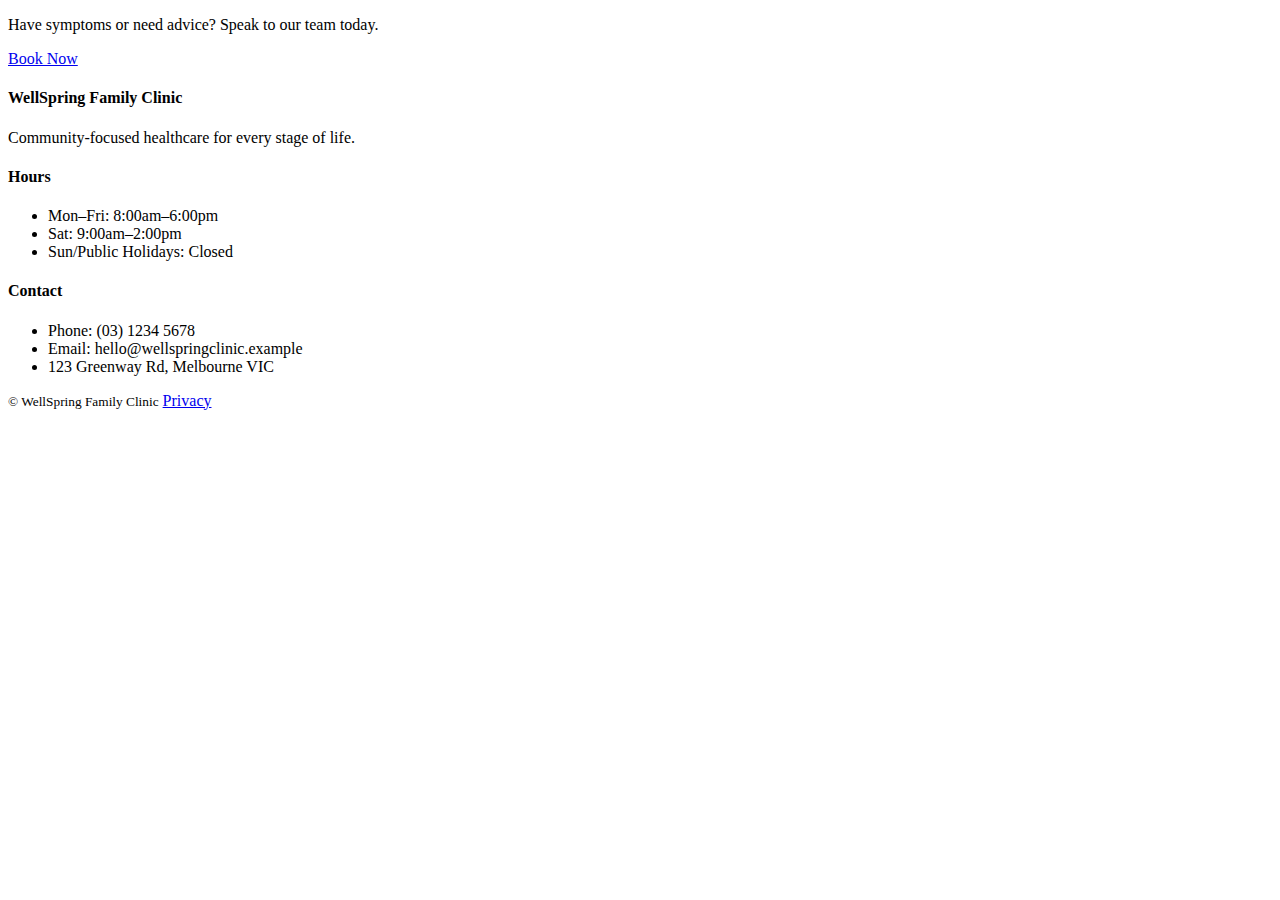
<file: index.html>
<!doctype html>
</div>
</article>
</div>
</div>
</section>


<!-- CTA strip -->
<section class="cta-strip reveal" aria-label="Quick appointment call to action">
<div class="container flex between center">
<p class="cta-strip__text">Have symptoms or need advice? Speak to our team today.</p>
<a class="btn btn--secondary" href="appointment.html">Book Now</a>
</div>
</section>


<!-- Footer -->
<footer class="site-footer">
<div class="container grid footer-grid">
<div>
<h4>WellSpring Family Clinic</h4>
<p>Community-focused healthcare for every stage of life.</p>
</div>
<div>
<h4>Hours</h4>
<ul class="list-plain">
<li>Mon–Fri: 8:00am–6:00pm</li>
<li>Sat: 9:00am–2:00pm</li>
<li>Sun/Public Holidays: Closed</li>
</ul>
</div>
<div>
<h4>Contact</h4>
<ul class="list-plain">
<li>Phone: (03) 1234 5678</li>
<li>Email: hello@wellspringclinic.example</li>
<li>123 Greenway Rd, Melbourne VIC</li>
</ul>
</div>
</div>
<div class="footer-bottom">
<div class="container flex between center">
<small>© <span id="year"></span> WellSpring Family Clinic</small>
<a class="link" href="privacy.html" aria-label="Privacy Policy (placeholder)">Privacy</a>
</div>
</div>
</footer>


<script src="./assets/js/main.js" defer></script>
</body>
</html>
</file>
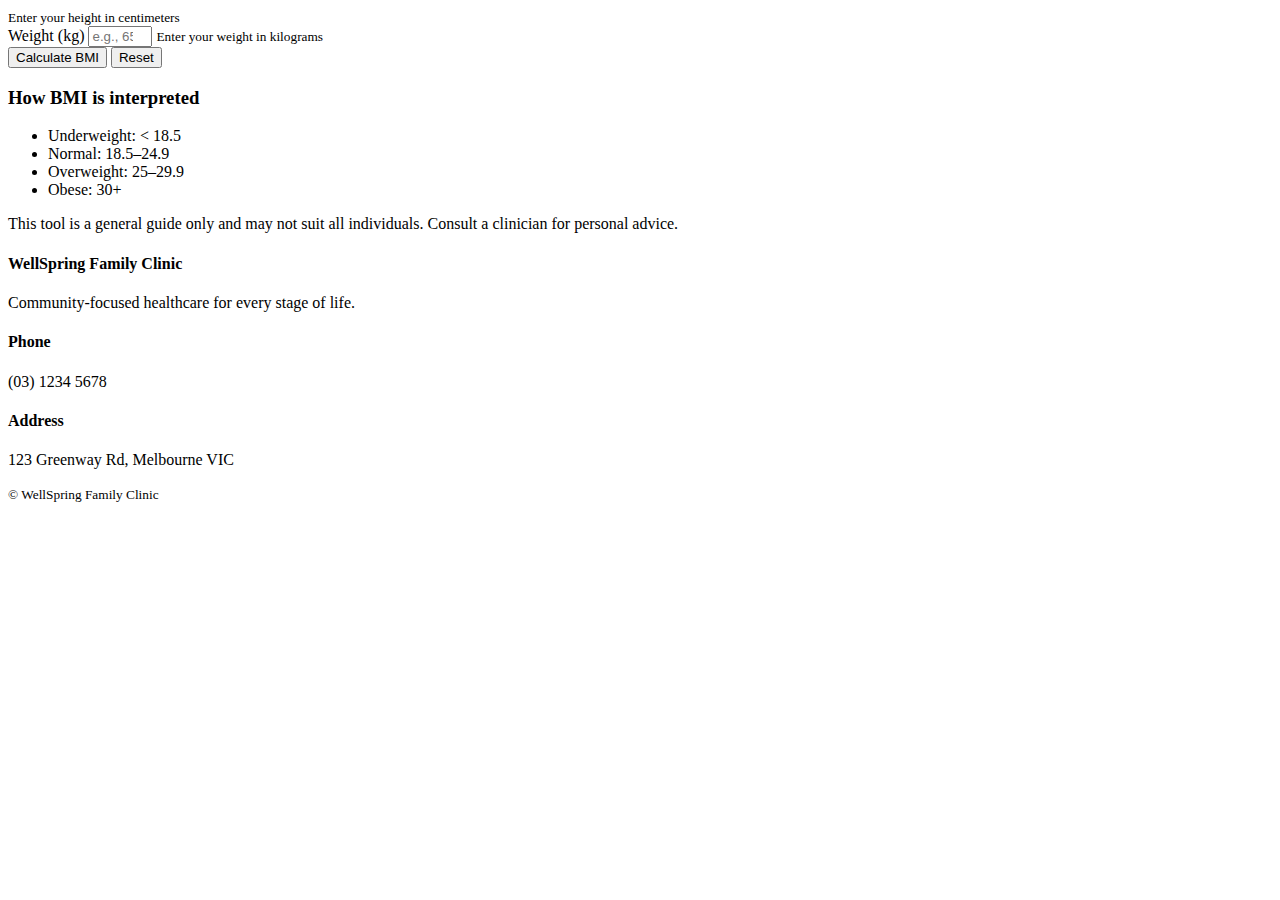
<file: bmi.html>
<!doctype html>
<small class="hint">Enter your height in centimeters</small>
</div>
<div class="form-row">
<label for="weight" class="form-label">Weight (kg)</label>
<input id="weight" name="weight" type="number" inputmode="decimal" min="10" max="400" placeholder="e.g., 65" required>
<small class="hint">Enter your weight in kilograms</small>
</div>
<button class="btn btn--primary" type="submit">Calculate BMI</button>
<button class="btn btn--ghost" type="reset">Reset</button>
</form>


<div id="bmiResult" class="result reveal" role="status" aria-live="polite" aria-atomic="true"></div>


<section class="info reveal" aria-label="BMI information">
<h3>How BMI is interpreted</h3>
<ul class="list-plain">
<li>Underweight: &lt; 18.5</li>
<li>Normal: 18.5–24.9</li>
<li>Overweight: 25–29.9</li>
<li>Obese: 30+</li>
</ul>
<p class="muted">This tool is a general guide only and may not suit all individuals. Consult a clinician for personal advice.</p>
</section>
</div>
</main>


<footer class="site-footer">
<div class="container grid footer-grid">
<div>
<h4>WellSpring Family Clinic</h4>
<p>Community-focused healthcare for every stage of life.</p>
</div>
<div>
<h4>Phone</h4>
<p>(03) 1234 5678</p>
</div>
<div>
<h4>Address</h4>
<p>123 Greenway Rd, Melbourne VIC</p>
</div>
</div>
<div class="footer-bottom"><div class="container flex between center"><small>© <span id="year"></span> WellSpring Family Clinic</small></div></div>
</footer>


<script src="./assets/js/main.js" defer></script>
</body>
</html>
</file>
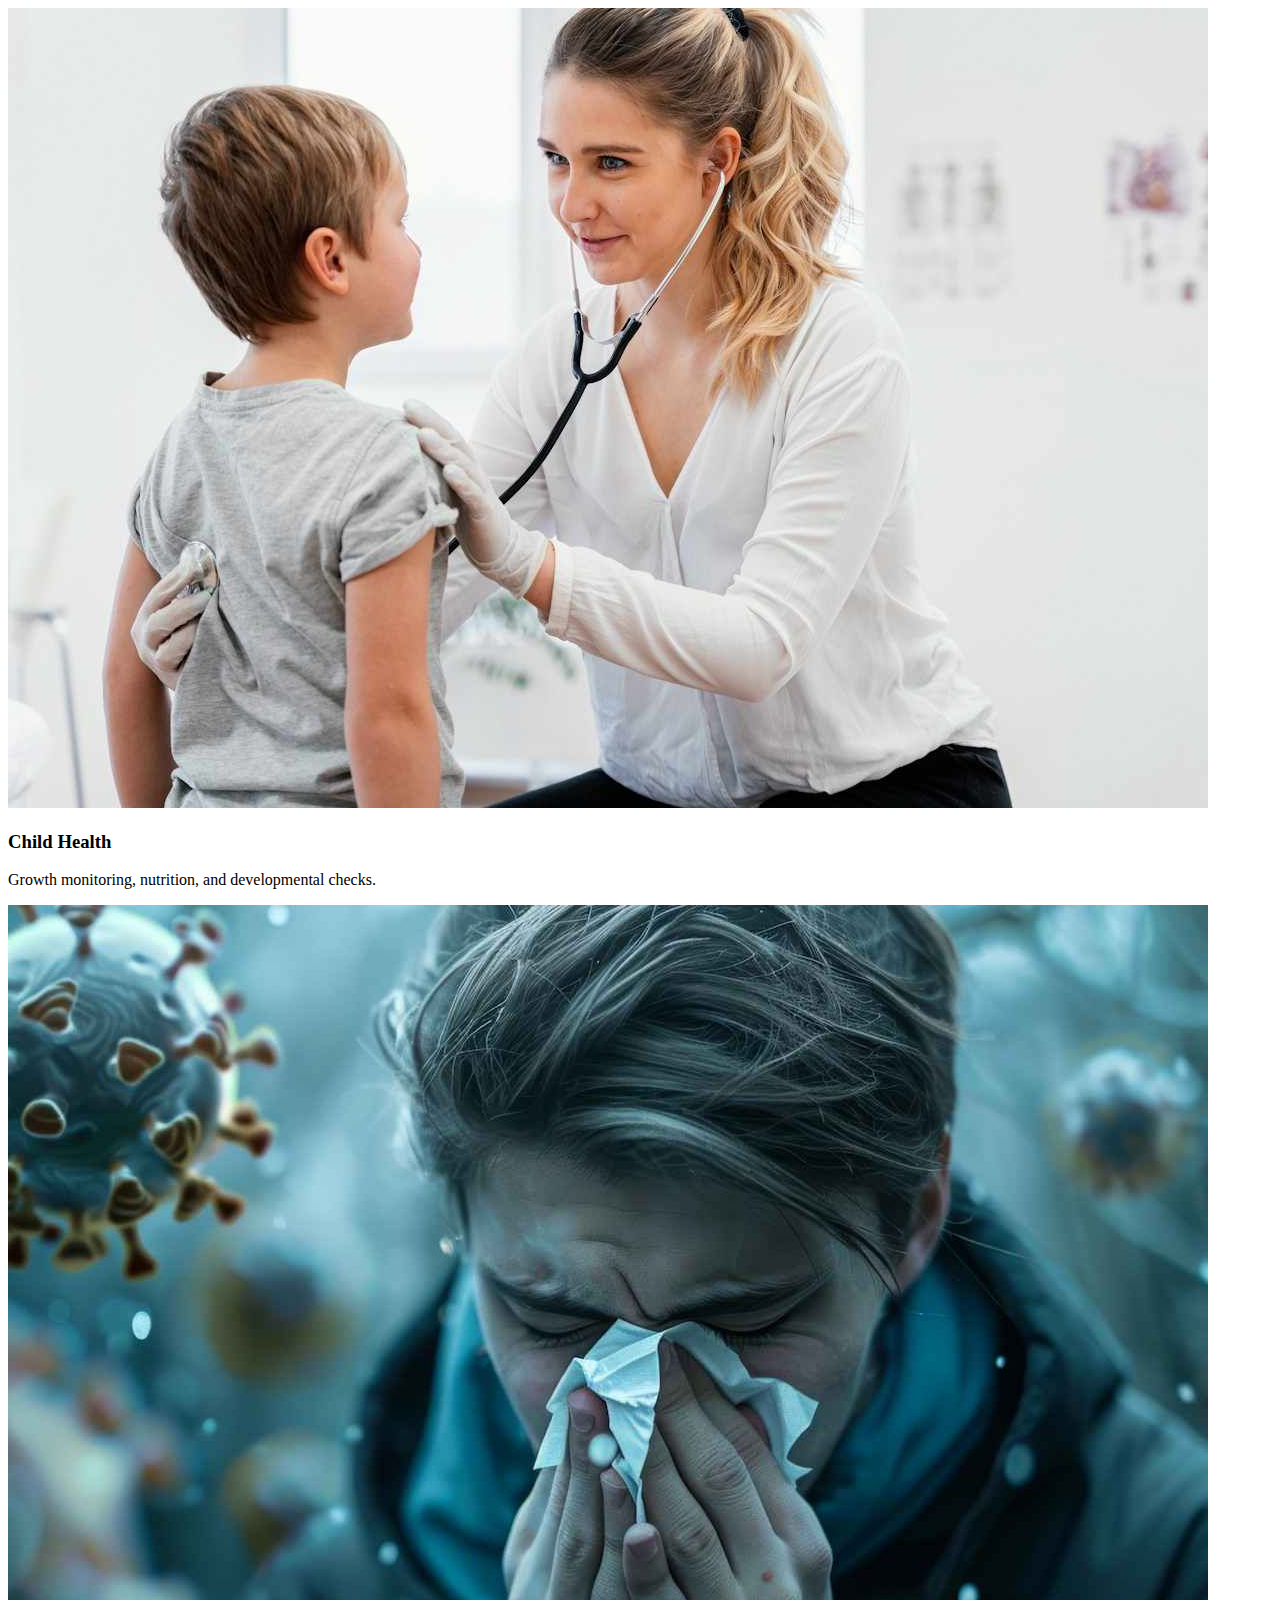
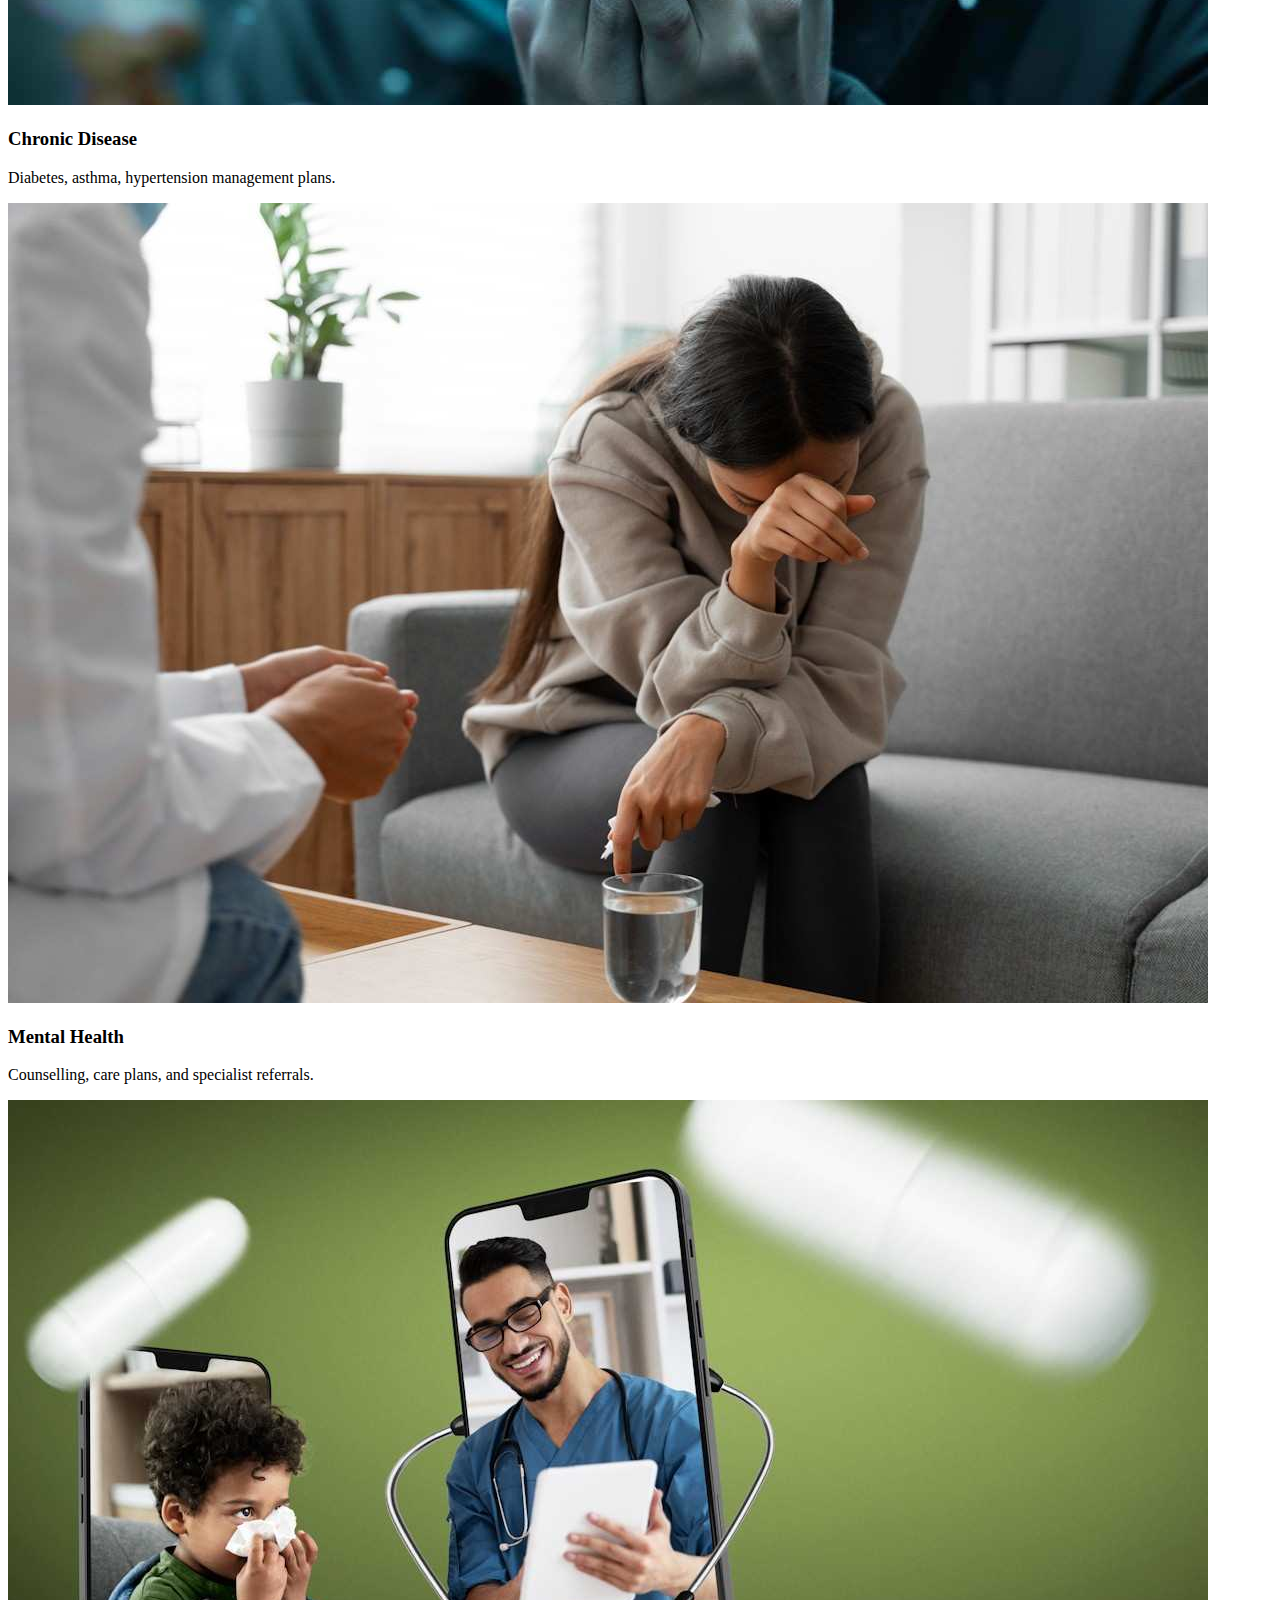
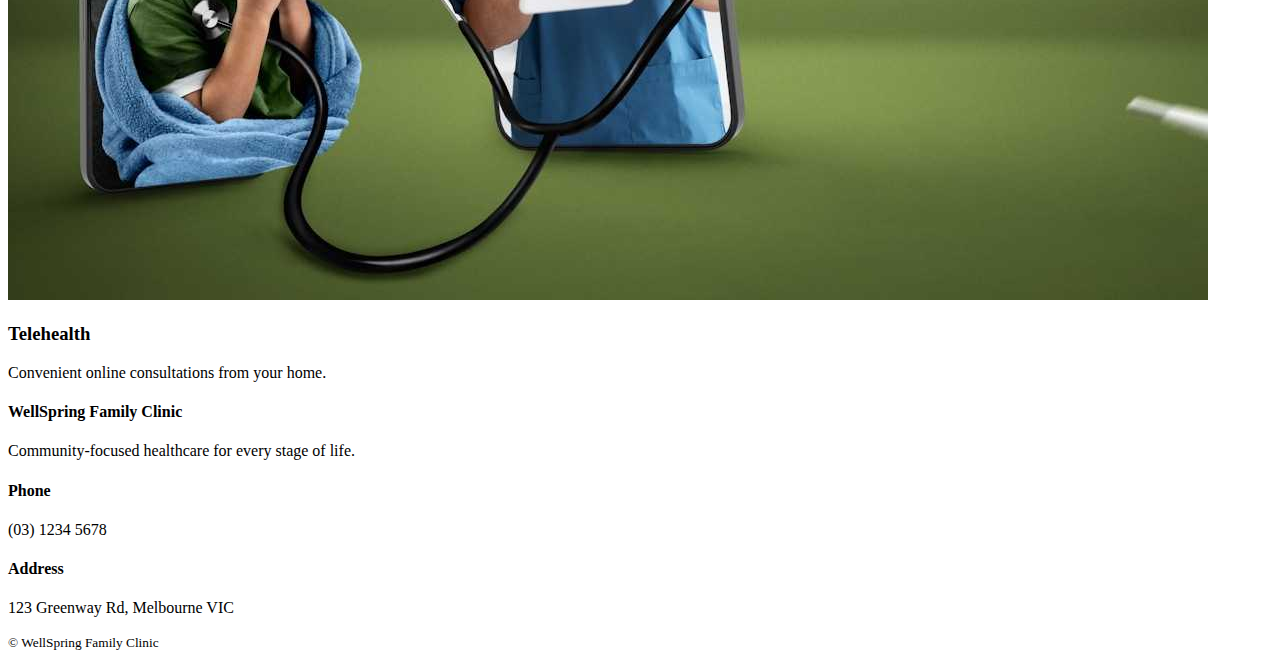
<file: services.html>
<!doctype html>
</article>
<article id="child-health" class="card reveal">
<img src="./assets/images/child-health.jpg" alt="Child health" loading="lazy">
<div class="card__body">
<h3>Child Health</h3>
<p>Growth monitoring, nutrition, and developmental checks.</p>
</div>
</article>
<article id="chronic-disease" class="card reveal">
<img src="./assets/images/chronic-disease.jpg" alt="Chronic disease management" loading="lazy">
<div class="card__body">
<h3>Chronic Disease</h3>
<p>Diabetes, asthma, hypertension management plans.</p>
</div>
</article>
<article id="mental-health" class="card reveal">
<img src="./assets/images/mental-health.jpg" alt="Mental health support" loading="lazy">
<div class="card__body">
<h3>Mental Health</h3>
<p>Counselling, care plans, and specialist referrals.</p>
</div>
</article>
<article id="telehealth" class="card reveal">
<img src="./assets/images/telehealth.jpg" alt="Telehealth appointment" loading="lazy">
<div class="card__body">
<h3>Telehealth</h3>
<p>Convenient online consultations from your home.</p>
</div>
</article>
</div>
</div>
</main>


<footer class="site-footer">
<div class="container grid footer-grid">
<div>
<h4>WellSpring Family Clinic</h4>
<p>Community-focused healthcare for every stage of life.</p>
</div>
<div>
<h4>Phone</h4>
<p>(03) 1234 5678</p>
</div>
<div>
<h4>Address</h4>
<p>123 Greenway Rd, Melbourne VIC</p>
</div>
</div>
<div class="footer-bottom"><div class="container flex between center"><small>© <span id="year"></span> WellSpring Family Clinic</small></div></div>
</footer>


<script src="./assets/js/main.js" defer></script>
</body>
</html>
</file>
